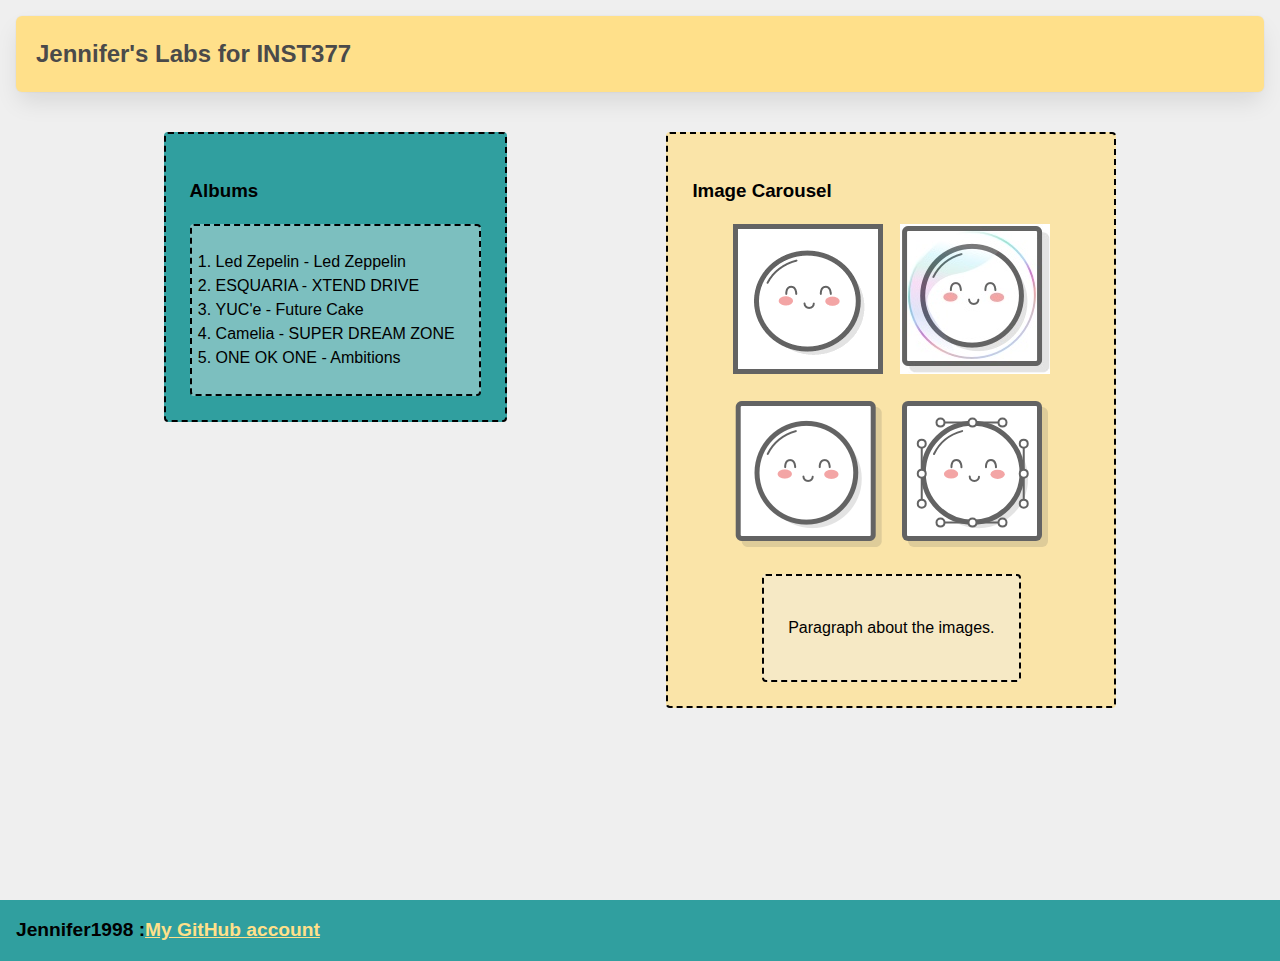
<file: client/lab_2/index.html>
<!-- Replace this with your complete HTML from Lab 1

Hook it up to CSS by including style.css in the <head> tag

Then add CSS class names to your HTML to make it look like the lab pictures.
For example: <div class="selector">

You should not need to edit the CSS to do this, only the HTML.

Don't forget to add an actual set of image descriptions to your image carousel. -->

<html lang="en">
<head>
  <meta charset="UTF-8">
  <meta http-equiv="X-UA-Compatible" content="IE=edge">
  <meta name="viewport" content="width=device-width, initial-scale=1.0">
  <title>Jennifer's Lab</title>
  <link rel="stylesheet" href="style.css">
</head>
<body>
  <div class="wrapper">
    <header class="header"><h1>Jennifer's Labs for INST377</h1></header>

    <div class="container">
      
      <div class="left_section box">
        <h3>Albums</h3>
        <ol class="box">
            <li> Led Zepelin - Led Zeppelin </li>
            <li> ESQUARIA - XTEND DRIVE </li>
            <li> YUC'e - Future Cake </li>
            <li>  Camelia - SUPER DREAM ZONE </li>
            <li> ONE OK ONE - Ambitions </li>
        </ol>
      </div>

      <div class="right_section box">
        <h3>Image Carousel</h3>
        <div class="grid">
          <img src="images/mochi.gif" alt="Mochi.gif">
          <img src="images/mochi.jpg" alt="Mochi.jpg">
          <!-- <p> -->
            <img src="images/mochi.png" alt="Mochi.png">
            <img src="images/mochi.svg" alt="Mochi.svg">
          <!-- </p> -->
        </div>
        <div class="box">
          <p>Paragraph about the images.</p>
        </div>
      </div>

    </div>

  </div>

  <footer class="footer">Jennifer1998 :<a href="https://github.com/Jennifer1998" target="_blank" rel="noopener noreferrer">My GitHub account</a></footer>
</body>
</html>
</file>
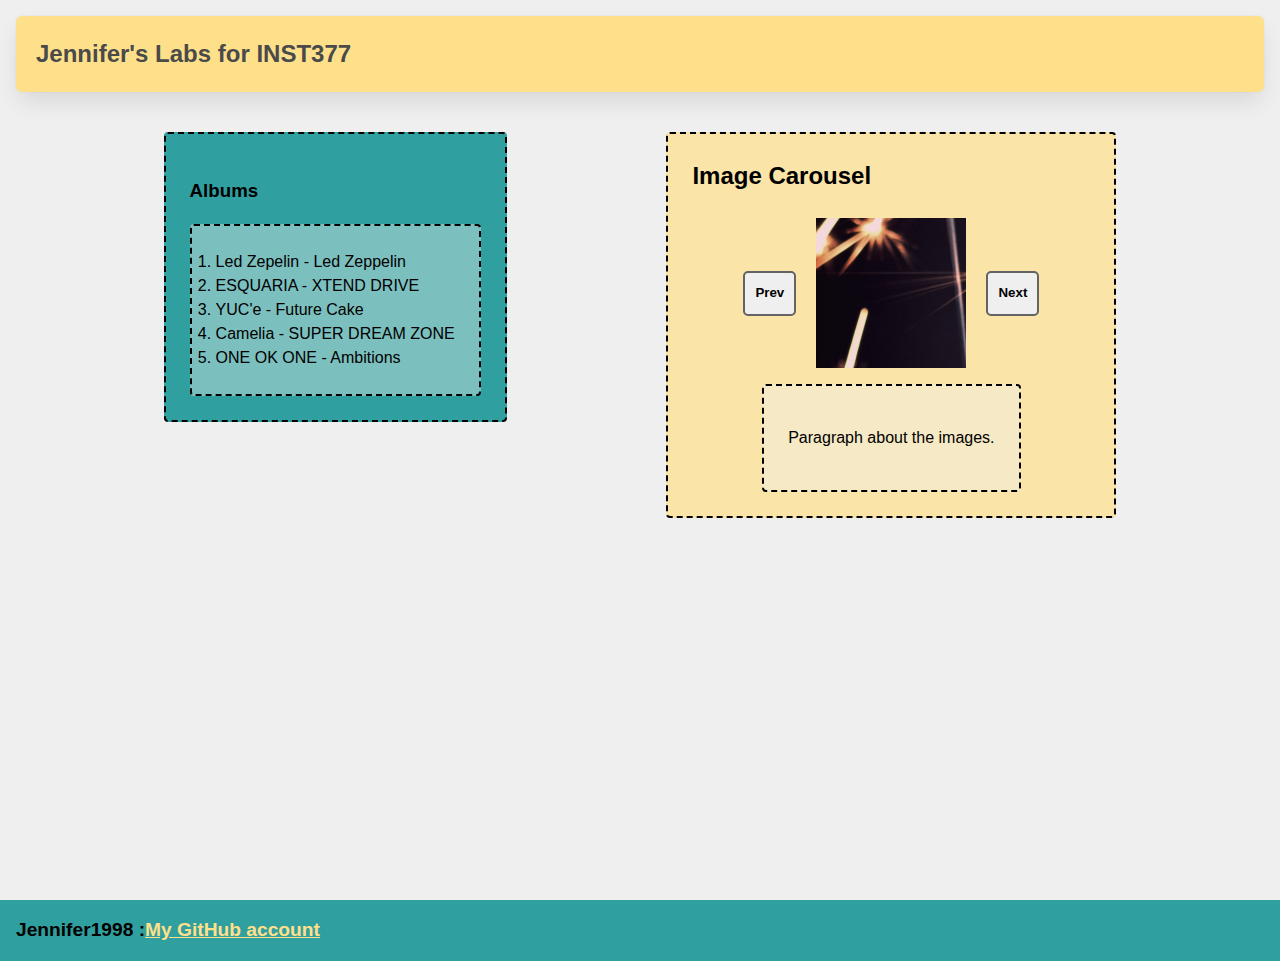
<file: client/lab_3/index.html>
<!--
    Replace this with your working code from Lab 2, and include:
    - The styles in this folder's `style.css`
    - The script in script.js, which should be included via a `<script src="script.js" >` call before your closing </body> tag 
-->

<html lang="en">
<head>
  <meta charset="UTF-8">
  <meta http-equiv="X-UA-Compatible" content="IE=edge">
  <meta name="viewport" content="width=device-width, initial-scale=1.0">
  <title>Jennifer's Lab</title>
  <link rel="stylesheet" href="style.css">
</head>
<body>
  <div class="wrapper">
    <header class="header"><h1>Jennifer's Labs for INST377</h1></header>

    <div class="container">
      
      <div class="left_section box">
        <h3>Albums</h3>
        <ol class="box">
            <li> Led Zepelin - Led Zeppelin </li>
            <li> ESQUARIA - XTEND DRIVE </li>
            <li> YUC'e - Future Cake </li>
            <li>  Camelia - SUPER DREAM ZONE </li>
            <li> ONE OK ONE - Ambitions </li>
        </ol>
      </div>

      <div class="right_section box">
        <h2>Image Carousel</h2>
        <div class="carousel">
            <button class="prev">Prev</button>
            <div class="slides">
                <div class="carousel_item visible"><img id="slide1" src="images/1.jpg" alt="Mochi.gif" ></div>
                <div class="carousel_item hidden"><img id="slide2" src="images/2.jpg" alt="Mochi.jpg" ></div>
                <div class="carousel_item hidden"><img id="slide3" src="images/3.jpg" alt="Mochi.png" ></div>
                <div class="carousel_item hidden"><img id="slide4" src="images/4.jpg" alt="Mochi.svg" ></div>
            </div>
            <button class="next">Next</button>
        </div>
        <div class="box">
          <p>Paragraph about the images.</p>
        </div>
      </div>

    </div>

  </div>

  <footer class="footer">Jennifer1998 :<a href="https://github.com/Jennifer1998" target="_blank" rel="noopener noreferrer">My GitHub account</a></footer>
  <script src="script.js"></script>
</body>
</html>
</file>
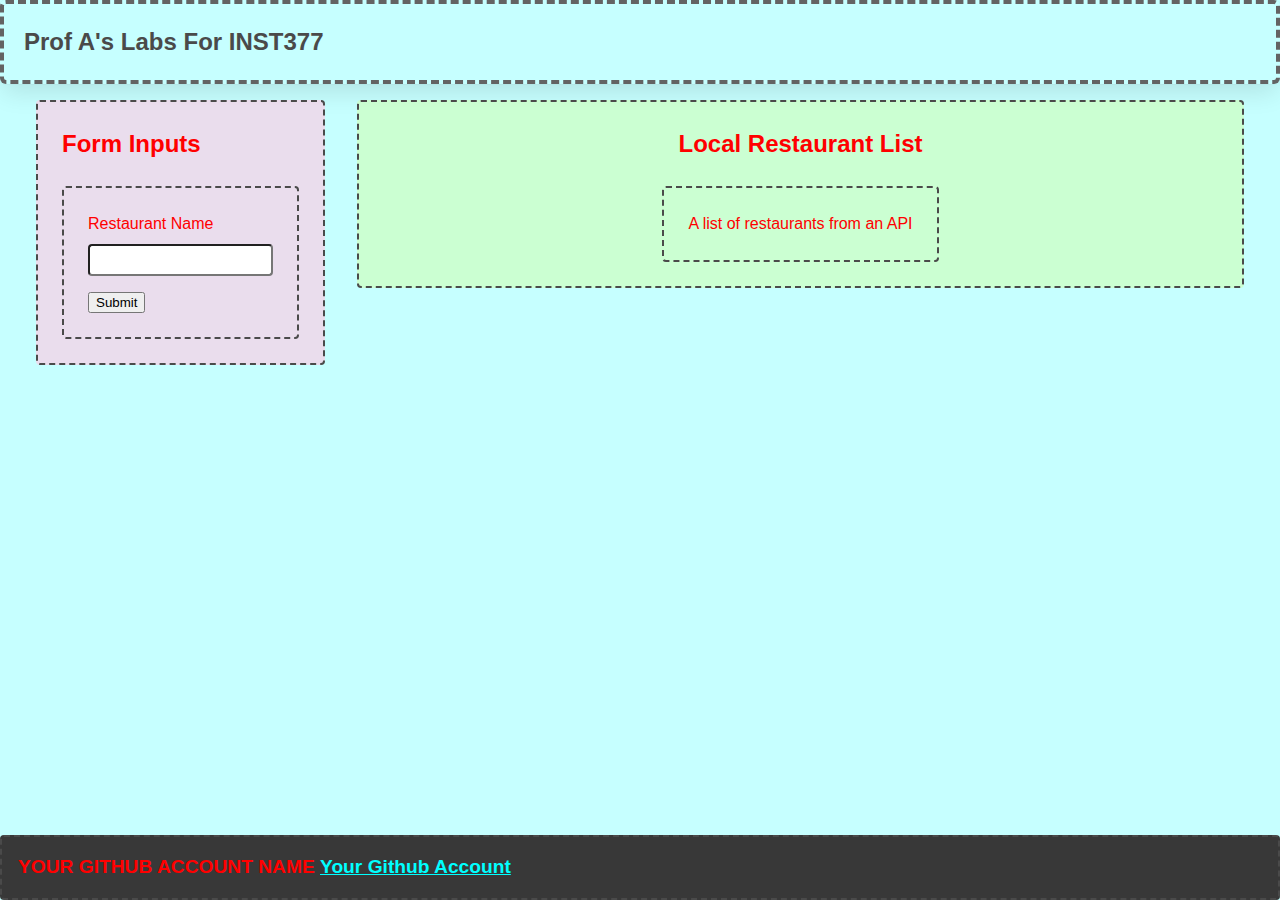
<file: client/lab_4/index.html>
<html lang="en">
  <head>
    <meta charset="UTF-8" />
    <meta http-equiv="X-UA-Compatible" content="IE=edge" />
    <meta name="viewport" content="width=device-width, initial-scale=1.0" />
    <title>Prof Alex's INST377 Labs</title>
    <link rel="stylesheet" href="style.css" />
  </head>
  <body>
    <div class="wrapper">
      <header class="header"><h1>Prof A's Labs For INST377</h1></header>
      <!-- wrapper -->
      <div class="container">
        <!-- container -->
        <div class="left_section box">
          <!-- left inputs -->
          <h2>Form Inputs</h2>
          <!-- THIS IS FOR LAB 5 -->
          <form action="/api" class="box">
            <div>
              <label for="resto">Restaurant Name</label>
              <input type="text" name="resto" id="resto">
            </div>
            <button type="submit">Submit</button>
          </form>
        </div>
        <div class="right_section box">
          <!-- right side -->
          <!-- images box -->
          <h2>Local Restaurant List</h2>

          <div class="box" id="restaurant_list">
            <!-- description box -->
            A list of restaurants from an API
          </div>
        </div>
      </div>
      <footer class="footer">
        YOUR GITHUB ACCOUNT NAME
        <a href="https://github.com/aleitch1">Your Github Account</a>
      </footer>
    </div>
    <!-- <script src="./script.js"></script> -->
  </body>
</html>
</file>
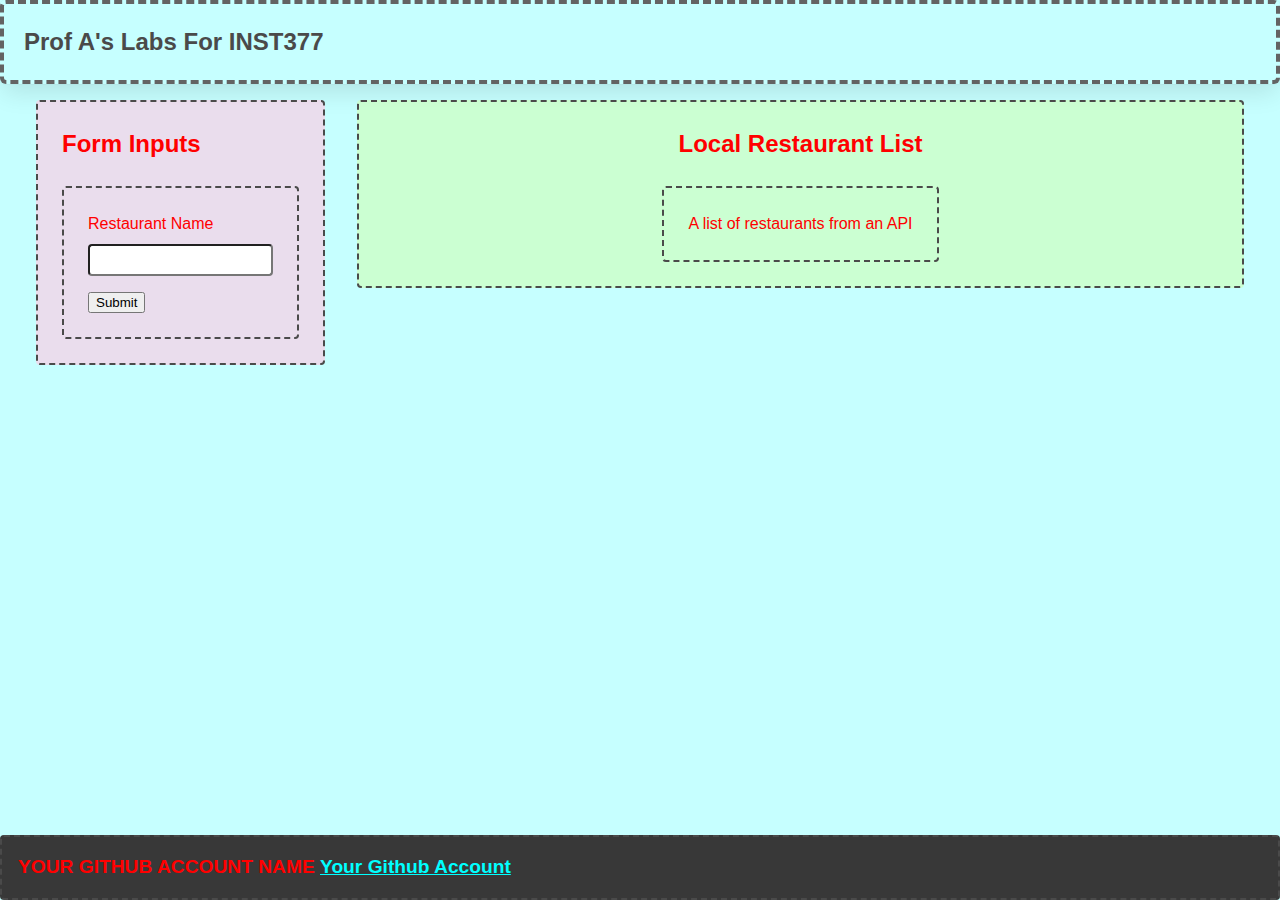
<file: client/lab_5/index.html>
<!-- Bring in your successful HTML/CSS from the Flexbox lab -->
<!-- Your page will need a form in it with an 'action' to /api and a single text field with an id/name of "resto" -->
<!-- If you open /routes/apiRoutes and go to line 38 you will find the server side answer to your request! -->

<!-- Temporarily unhook your script.js file from your main index file -->

<html lang="en">
  <head>
    <meta charset="UTF-8" />
    <meta http-equiv="X-UA-Compatible" content="IE=edge" />
    <meta name="viewport" content="width=device-width, initial-scale=1.0" />
    <title>Prof Alex's INST377 Labs</title>
    <link rel="stylesheet" href="style.css" />
  </head>
  <body>
    <div class="wrapper">
      <header class="header"><h1>Prof A's Labs For INST377</h1></header>
      <!-- wrapper -->
      <div class="container">
        <!-- container -->
        <div class="left_section box">
          <!-- left inputs -->
          <h2>Form Inputs</h2>
          <!-- THIS IS FOR LAB 5 -->
          <form action="/api" class="box main_form">
            <div>
              <label for="resto">Restaurant Name</label>
              <input type="text" name="resto" id="resto">
            </div>
            <button type="submit">Submit</button>
          </form>
        </div>
        <div class="right_section box">
          <!-- right side -->
          <!-- images box -->
          <h2>Local Restaurant List</h2>

          <div class="box" id="restaurant_list">
            <!-- description box -->
            A list of restaurants from an API
          </div>
        </div>
      </div>
      <footer class="footer">
        YOUR GITHUB ACCOUNT NAME
        <a href="https://github.com/aleitch1">Your Github Account</a>
      </footer>
    </div>
    <script src="./script.js"></script>
  </body>
</html>
</file>
<file: client/lab_2/style.css>
* {
  box-sizing: border-box;
}

/* 
  These rules apply to actual HTML elements with no labelling!
  So: they style the tags directly
*/

html {
  background-color: #fff;
  font-size: 16px;
  min-width: 300px;
  overflow-x: hidden;
  overflow-y: scroll;

  /* these are specific to different browsers */
  -moz-osx-font-smoothing: grayscale;
  -webkit-font-smoothing: antialiased;
  text-rendering: optimizeLegibility;
  -webkit-text-size-adjust: 100%;
  -moz-text-size-adjust: 100%;
  text-size-adjust: 100%;
}

body {
  margin: 0;
  padding: 0;

  font-family: ‘Segoe UI’, Candara, ‘Bitstream Vera Sans’, ‘DejaVu Sans’, ‘Bitsream Vera Sans’, ‘Trebuchet MS’, Verdana, ‘Verdana Ref’, sans-serif;
  font-weight: 400;
  line-height: 1.5;
  background-color: rgb(239, 239, 239);
}


a {
  display: inline-block;
  text-decoration: none;
}

h2 {
  margin:0;
  padding:0;
  padding-bottom:1.5rem;
}

form {
  accent-color: hsla(120, 100%, 50%, 0.482);
}

/*
  - These styles use 'class names'
  - You can apply them by using the 'class' attribute on your HTML
  - like this: <div class="wrapper">
  - note that the period vanishes there!
*/


.wrapper {
  min-height: 100vh;
  display: flex;
  flex-direction: column;
  margin: 0;
  flex: 1;
}

.container {
  margin: 0 20px;
  display: flex;
  justify-content: space-evenly;
  align-items: start;
  flex:1;
}

.header {
  padding-top: 1rem;
  padding-left: 1rem;
  padding-right: 1rem;
  padding-bottom: 1.5rem;
}


/*
  This rule implies that the H1 tag lives within another HTML tag
  It "inherits" some rules from the above
  Those rules won't apply to an h1 that's outside a block with the class of 'header'
*/

.header h1 {
  display: block;
  /* this will push other blocks out of the way */

  /* colors */
  background-color: #ffe08a;
  color: #4a4a4a;

  /* shapes */
  border-radius: 6px;
  font-size: 1.5rem;
  padding: 1.25rem;
  margin:0; /* removing the margin on h1 tags means the header pins to the top if we move it around */


  /* box-shadows are fancy */
  box-shadow: 0 0.5em 1em -0.125em rgb(10 10 10 / 10%), 0 0 0 1px rgb(10 10 10 / 2%);
}


/*
  Rules can be combined on a block to apply the 'cascade' in order
  So you can use two classnames in a single class attribute
  like: <div class="box section">

  Rules may combine in unexpected ways - remember that the LAST thing written in this file will have "priority"
  And will be what displays in your client
*/

.box {
  background-color: rgba(239, 239, 239, 0.40);
  border: 2px dashed;
  border-radius: 4px;

  width: fit-content;
  height:fit-content;
  padding: 1.5rem;
  margin: 0 auto;
}

.left_section {
  background-color: rgba(0, 139, 139, 0.8);
  flex: 0 1 auto;
  margin: 1rem;
  padding: 1.5rem;
}

.right_section {
  background-color: rgba(255, 224, 138, 0.7);
  flex: 1 2 auto;
  margin: 1rem;
  align-items: center;
  max-width: 450px;
  /* padding: 1.5rem; */
}

/*
  This block is actually dependent on the "container" block having a flex set on it
  and the "wrapper" block displaying as a flex column with a "vertical height" (vh) of 100.
  That serves to cram the footer to the bottom of the page.
*/

.footer {
  flex-shrink: 0;
  padding: 1rem;
  background-color: rgba(0, 139, 139, 0.8);
  font-size: 1.2rem;
  font-weight: 600;
  /* width: 100%;

  position:fixed;
  bottom:0;
  left:0; */
}

.footer a {
  color: rgba(255, 224, 138, 1);
  text-decoration: underline;
}

/*
  This is an example of a 'pseudoclass'
  In this instance, it says what to do if a mouse hovers over a link
  This is pretty desktop-specific, since there's no hover function on touchscreens
*/
.footer a:hover {
  /* Hue, saturation, luminosity, alpha */
  background-color: hsla(0, 0%, 90%, 0.15);
  /* red, green, blue, alpha */
  color: rgb(246, 169, 93);
  text-decoration: none;
}

.subtitle {
  color: rgba(0, 0, 0, 0.8);
  margin: 0px;
  margin-bottom: 5px;
}


/* Deploy this with images as direct "children" and the images should pop into shape */
.grid {
  display: flex;
  justify-content: space-evenly;
  flex-flow: wrap;
  width: 350px;
  height: 350px;
  margin: 0 auto;
}

.grid img {
  width: 150px;
  height: 150px;
}
</file>
<file: client/lab_3/style.css>
* {
  box-sizing: border-box;
}

/* 
  These rules apply to actual HTML elements with no labelling!
  So: they style the tags directly
*/

html {
  background-color: #fff;
  font-size: 16px;
  min-width: 300px;
  overflow-x: hidden;
  overflow-y: scroll;

  /* these are specific to different browsers */
  -moz-osx-font-smoothing: grayscale;
  -webkit-font-smoothing: antialiased;
  text-rendering: optimizeLegibility;
  -webkit-text-size-adjust: 100%;
  -moz-text-size-adjust: 100%;
  text-size-adjust: 100%;
}

body {
  margin: 0;
  padding: 0;

  font-family: ‘Segoe UI’, Candara, ‘Bitstream Vera Sans’, ‘DejaVu Sans’, ‘Bitsream Vera Sans’, ‘Trebuchet MS’, Verdana, ‘Verdana Ref’, sans-serif;
  font-weight: 400;
  line-height: 1.5;
  background-color: rgb(239, 239, 239);
}


a {
  display: inline-block;
  text-decoration: none;
}

h2 {
  margin:0;
  padding:0;
  padding-bottom:1.5rem;
}

form {
  accent-color: hsla(120, 100%, 50%, 0.482);
}

/*
  - These styles use 'class names'
  - You can apply them by using the 'class' attribute on your HTML
  - like this: <div class="wrapper">
  - note that the period vanishes there!
*/


.wrapper {
  min-height: 100vh;
  display: flex;
  flex-direction: column;
  margin: 0;
  flex: 1;
}

.container {
  margin: 0 20px;
  display: flex;
  justify-content: space-evenly;
  align-items: start;
  flex:1;
}

.header {
  padding-top: 1rem;
  padding-left: 1rem;
  padding-right: 1rem;
  padding-bottom: 1.5rem;
}


/*
  This rule implies that the H1 tag lives within another HTML tag
  It "inherits" some rules from the above
  Those rules won't apply to an h1 that's outside a block with the class of 'header'
*/

.header h1 {
  display: block;
  /* this will push other blocks out of the way */

  /* colors */
  background-color: #ffe08a;
  color: #4a4a4a;

  /* shapes */
  border-radius: 6px;
  font-size: 1.5rem;
  padding: 1.25rem;
  margin:0; /* removing the margin on h1 tags means the header pins to the top if we move */


  /* box-shadows are fancy */
  box-shadow: 0 0.5em 1em -0.125em rgb(10 10 10 / 10%), 0 0 0 1px rgb(10 10 10 / 2%);
}


/*
  Rules can be combined on a block to apply the 'cascade' in order
  So you can use two classnames in a single class attribute
  like: <div class="box section">

  Rules may combine in unexpected ways - remember that the LAST thing written in this file will have "priority"
  And will be what displays in your client
*/

.box {
  background-color: rgba(239, 239, 239, 0.40);
  border: 2px dashed;
  border-radius: 4px;

  width: fit-content;
  height:fit-content;
  padding: 1.5rem;
  margin: 0 auto;
}

.left_section {
  background-color: rgba(0, 139, 139, 0.8);
  flex: 0 1 auto;
  margin: 1rem;
  padding: 1.5rem;
}

.right_section {
  background-color: rgba(255, 224, 138, 0.7);
  flex: 1 2 auto;
  margin: 1rem;
  align-items: center;
  max-width: 450px;
}

/*
  This block is actually dependent on the "container" block having a flex set on it
  and the "wrapper" block displaying as a flex column with a "vertical height" (vh) of 100.
  That serves to cram the footer to the bottom of the page.
*/

.footer {
  flex-shrink: 0;
  padding: 1rem;
  background-color: rgba(0, 139, 139, 0.8);
  font-size: 1.2rem;
  font-weight: 600;
}

.footer a {
  color: rgba(255, 224, 138, 1);
  text-decoration: underline;
}

/*
  This is an example of a 'pseudoclass'
  In this instance, it says what to do if a mouse hovers over a link
  This is pretty desktop-specific, since there's no hover function on touchscreens
*/
.footer a:hover {
  /* Hue, saturation, luminosity, alpha */
  background-color: hsla(0, 0%, 90%, 0.15);
  /* red, green, blue, alpha */
  color: rgb(246, 169, 93);
  text-decoration: none;
}

.subtitle {
  color: rgba(0, 0, 0, 0.8);
  margin: 0px;
  margin-bottom: 5px;
}


/* Deploy this with images as direct "children" and the images should pop into shape */
.grid {
  display: flex;
  justify-content: space-evenly;
  flex-flow: wrap;
  width: 350px;
  height: 350px;
  margin: 0 auto;
}

.grid img {
  width: 150px;
  height: 150px;
}


/* Carousel */
div.carousel {
  max-width: 300px;
  overflow: hidden;
  text-align: center;
  display: flex;
  flex-direction: row;
  align-items: center;
  justify-content: space-between;
  margin: 0 auto;
  margin-bottom: 1rem;
}

.carousel .slides {
  display: flex;
  overflow-x: auto;
  scroll-snap-type: x mandatory;
  scroll-behavior: smooth;
  -webkit-overflow-scrolling: touch;

}

/* .carousel_item, */
.hidden {
  display: none;
}

.visible {
  display: block;
}

.carousel_item img {
  /* 
    Setting width, rather than max-width or min-width,
    means annoying pop-ins won't happen
    but it also means you need to format your images to be compatible
    or they will stretch weird

    - try a tall one and see what happens
    - change the height on a fixed image size and see what happens
    - now make sure that images are _always_ square
    - ... there's a reason crop tools are popular in image editors
   */
  width: 150px; 
}

.prev,
.next {
  border: none;
  margin: 2px;
  text-align: center;
  border-radius: 5px;
  font-weight: bold;
  height: 45px;
  padding: 10px;
  line-height: 0; /* This centers a button's text! */
  border: 2px solid rgb(99,99,99); /* shorthand for how to do a border */
}

.prev:focus,
.next:focus {
  margin: 0;
  border-color: red;
  /* Pick a good border colour and check out how it works with your buttons */
}

.prev:hover,
.next:hover {
  background-color: orange;
  /* Pick a good background colour for your hover pseudoclass */
}
</file>
<file: client/lab_4/style.css>
* {
  box-sizing: border-box;
}


html {
  background-color: #fff;
  font-size: 16px;
  min-width: 300px;
  overflow-x: hidden;
  overflow-y: scroll;

  /* these are specific to different browsers */
  -moz-osx-font-smoothing: grayscale;
  -webkit-font-smoothing: antialiased;
  text-rendering: optimizeLegibility;
  -webkit-text-size-adjust: 100%;
  -moz-text-size-adjust: 100%;
  text-size-adjust: 100%;
}

body {
  margin: 0;
  padding: 0;

  font-family: ‘Segoe UI’, Candara, ‘Bitstream Vera Sans’, ‘DejaVu Sans’, ‘Bitsream Vera Sans’, ‘Trebuchet MS’, Verdana, ‘Verdana Ref’, sans-serif;
  font-weight: 400;
  line-height: 1.5;
  background-color: rgb(198, 255, 255);
  color: red;
}

a {
  display: inline-block;
  text-decoration: none;
  color: blueviolet;
}

h2 {
  margin:0;
  padding:0;
  padding-bottom:1.5rem;
}

form {
  accent-color: hsla(120, 100%, 50%, 0.482);
}

.wrapper {
  min-height: 100vh;
  display: flex;
  flex-direction: column;
  margin: 0;
  flex: 1;
}

.container {
  margin: 0 20px;
  display: flex;
  justify-content: space-evenly;
  align-items: start;
  flex:1;
}


/*
  This rule implies that the H1 tag lives within another HTML tag
  It "inherits" some rules from the above
  Those rules won't apply to an h1 that's outside a block with the class of 'header'
*/

.header h1 {
  display: block;
  /* this will push other blocks out of the way */


  /* colors */
  /* background-color: #768a99; */
  color: #4a4a4a;
  border: 4px dashed rgb(99, 99, 99);

  /* shapes */
  border-radius: 6px;
  font-size: 1.5rem;
  padding: 1.25rem;
  margin:0; /* removing the margin on h1 tags means the header pins to the top if we move */


  /* box-shadows are fancy */
  box-shadow: 0 0.5em 1em -0.125em rgb(10 10 10 / 10%), 0 0 0 1px rgb(10 10 10 / 2%);
}


/*
  Rules can be combined on a block to apply the 'cascade' in order
  So you can use two classnames in a single class attribute
  like: <div class="box section">

  Rules may combine in unexpected ways - remember that the LAST thing written in this file will have "priority"
  And will be what displays in your client
*/

.box {
  border: 2px dashed;
  border-radius: 4px;
  border-color: #4a4a4a;

  width: fit-content;
  height:fit-content;
  padding: 1.5rem;
  margin: 0 auto;
}

.left_section {
  background-color: rgba(243, 213, 233, 0.8);
  flex: 0 1 auto;
  margin: 1rem;
  padding: 1.5rem;
}

.right_section {
  background-color: rgba(205, 255, 191, 0.7);
  flex: 1 2 auto;
  display: flex;
  flex-direction: column;
  margin: 1rem;
  align-items: center;
}

/*
  This block is actually dependent on the "container" block having a flex set on it
  and the "wrapper" block displaying as a flex column with a "vertical height" (vh) of 100.
  That serves to cram the footer to the bottom of the page.
*/


/*
  This is an example of a 'pseudoclass'
  In this instance, it says what to do if a mouse hovers over a link
  This is pretty desktop-specific, since there's no hover function on touchscreens
*/
.footer a:hover {
  /* Hue, saturation, luminosity, alpha */
  background-color: hsla(0, 0%, 90%, 0.15);
  /* red, green, blue, alpha */
  color: rgb(246, 169, 93);
  text-decoration: none;
}

.subtitle {
  color: rgba(0, 0, 0, 0.8);
  margin: 0px;
  margin-bottom: 5px;
}

.footer {
  border: 2px dashed;
  border-radius: 4px;
  border-color: #4a4a4a;
  background-color: #383838;

  flex-shrink: 0;
  padding: 1rem;

  font-size: 1.2rem;
  font-weight: 600;
}

.footer a {
  text-decoration: underline;
  color: aqua;
}

/*
  This is an example of a 'pseudoclass'
  In this instance, it says what to do if a mouse hovers over a link
  This is pretty desktop-specific, since there's no hover function on touchscreens
*/
.footer a:hover {
  /* Hue, saturation, luminosity, alpha */
  background-color: hsla(0, 0%, 90%, 0.15);
  /* red, green, blue, alpha */
  text-decoration: none;
}

.subtitle {
  color: rgba(0, 0, 0, 0.8);
  margin: 0px;
  margin-bottom: 5px;
}


/*
Form Styles
*/

form input {
    /* This is a hack to make sure our boxes line up with one another nicely */
    width: 100%;
    width: -moz-available;          /* WebKit-based browsers will ignore this. */
    width: -webkit-fill-available;  /* Mozilla-based browsers will ignore this. */
    width: fill-available;

    /* here we are setting white space correctly */
    margin-bottom: 1rem;
    height: 2rem;
    border-radius: 4px;
  }

  form label {
    width: 100%;
    width: -moz-available;          /* WebKit-based browsers will ignore this. */
    width: -webkit-fill-available;  /* Mozilla-based browsers will ignore this. */
    width: fill-available;
    align-items: flex-start;

    display: block; /* this turns the label text into a box we can set margins on */
    margin-bottom: 0.5rem;
  }

/* How To Write A Media Query For Small Screens */

@media only screen and (max-width: 736px){
    /* Rules in here will only apply when a screen is the correct size */
    /* check it out by using your developer tools to shrink your screen-size */
    .container {
      flex-direction: column;
    }

    .left_section {
      flex: 1 1 auto;
    }
    
    .right_section {
      flex: 1 1 auto;
      justify-content: flex-start;
    }
    .box {
      width: 100%;
      width: -moz-available;          /* WebKit-based browsers will ignore this. */
      width: -webkit-fill-available;  /* Mozilla-based browsers will ignore this. */
      width: fill-available; 
      align-items: flex-start;
    }
    
    
    
}
</file>
<file: client/lab_5/style.css>
/* CSS instructions for Lab 5 */
/* Bring in your successful CSS from week 4 */
/* In your #map rule, set map to display:none; to temporarily hide your map box */

* {
    box-sizing: border-box;
  }
  
  
  html {
    background-color: #fff;
    font-size: 16px;
    min-width: 300px;
    overflow-x: hidden;
    overflow-y: scroll;
  
    /* these are specific to different browsers */
    -moz-osx-font-smoothing: grayscale;
    -webkit-font-smoothing: antialiased;
    text-rendering: optimizeLegibility;
    -webkit-text-size-adjust: 100%;
    -moz-text-size-adjust: 100%;
    text-size-adjust: 100%;
  }
  
  body {
    margin: 0;
    padding: 0;
  
    font-family: ‘Segoe UI’, Candara, ‘Bitstream Vera Sans’, ‘DejaVu Sans’, ‘Bitsream Vera Sans’, ‘Trebuchet MS’, Verdana, ‘Verdana Ref’, sans-serif;
    font-weight: 400;
    line-height: 1.5;
    background-color: rgb(198, 255, 255);
    color: red;
  }
  
  a {
    display: inline-block;
    text-decoration: none;
    color: blueviolet;
  }
  
  h2 {
    margin:0;
    padding:0;
    padding-bottom:1.5rem;
  }
  
  form {
    accent-color: hsla(120, 100%, 50%, 0.482);
  }
  
  .wrapper {
    min-height: 100vh;
    display: flex;
    flex-direction: column;
    margin: 0;
    flex: 1;
  }
  
  .container {
    margin: 0 20px;
    display: flex;
    justify-content: space-evenly;
    align-items: start;
    flex:1;
  }
  
  
  /*
    This rule implies that the H1 tag lives within another HTML tag
    It "inherits" some rules from the above
    Those rules won't apply to an h1 that's outside a block with the class of 'header'
  */
  
  .header h1 {
    display: block;
    /* this will push other blocks out of the way */
  
  
    /* colors */
    /* background-color: #768a99; */
    color: #4a4a4a;
    border: 4px dashed rgb(99, 99, 99);
  
    /* shapes */
    border-radius: 6px;
    font-size: 1.5rem;
    padding: 1.25rem;
    margin:0; /* removing the margin on h1 tags means the header pins to the top if we move */
  
  
    /* box-shadows are fancy */
    box-shadow: 0 0.5em 1em -0.125em rgb(10 10 10 / 10%), 0 0 0 1px rgb(10 10 10 / 2%);
  }
  
.box {
    border: 2px dashed;
    border-radius: 4px;
    border-color: #4a4a4a;
  
    width: fit-content;
    height:fit-content;
    padding: 1.5rem;
    margin: 0 auto;
  }
  
  .left_section {
    background-color: rgba(243, 213, 233, 0.8);
    flex: 0 1 auto;
    margin: 1rem;
    padding: 1.5rem;
  }
  
  .right_section {
    background-color: rgba(205, 255, 191, 0.7);
    flex: 1 2 auto;
    display: flex;
    flex-direction: column;
    margin: 1rem;
    align-items: center;
  }
  
  /*
    This block is actually dependent on the "container" block having a flex set on it
    and the "wrapper" block displaying as a flex column with a "vertical height" (vh) of 100.
    That serves to cram the footer to the bottom of the page.
  */
  
  
  /*
    This is an example of a 'pseudoclass'
    In this instance, it says what to do if a mouse hovers over a link
    This is pretty desktop-specific, since there's no hover function on touchscreens
  */
  .footer a:hover {
    /* Hue, saturation, luminosity, alpha */
    background-color: hsla(0, 0%, 90%, 0.15);
    /* red, green, blue, alpha */
    color: rgb(246, 169, 93);
    text-decoration: none;
  }
  
  .subtitle {
    color: rgba(0, 0, 0, 0.8);
    margin: 0px;
    margin-bottom: 5px;
  }
  
  .footer {
    border: 2px dashed;
    border-radius: 4px;
    border-color: #4a4a4a;
    background-color: #383838;
  
    flex-shrink: 0;
    padding: 1rem;
  
    font-size: 1.2rem;
    font-weight: 600;
  }
  
  .footer a {
    text-decoration: underline;
    color: aqua;
  }
  
  /*
    This is an example of a 'pseudoclass'
    In this instance, it says what to do if a mouse hovers over a link
    This is pretty desktop-specific, since there's no hover function on touchscreens
  */
  .footer a:hover {
    /* Hue, saturation, luminosity, alpha */
    background-color: hsla(0, 0%, 90%, 0.15);
    /* red, green, blue, alpha */
    text-decoration: none;
  }
  
  .subtitle {
    color: rgba(0, 0, 0, 0.8);
    margin: 0px;
    margin-bottom: 5px;
  }
  
  
  /*
  Form Styles
  */
  
  form input {
      /* This is a hack to make sure our boxes line up with one another nicely */
      width: 100%;
      width: -moz-available;          /* WebKit-based browsers will ignore this. */
      width: -webkit-fill-available;  /* Mozilla-based browsers will ignore this. */
      width: fill-available;
  
      /* here we are setting white space correctly */
      margin-bottom: 1rem;
      height: 2rem;
      border-radius: 4px;
    }
  
    form label {
      width: 100%;
      width: -moz-available;          /* WebKit-based browsers will ignore this. */
      width: -webkit-fill-available;  /* Mozilla-based browsers will ignore this. */
      width: fill-available;
      align-items: flex-start;
  
      display: block; /* this turns the label text into a box we can set margins on */
      margin-bottom: 0.5rem;
    }
  
  /* How To Write A Media Query For Small Screens */
  
  @media only screen and (max-width: 736px){
      /* Rules in here will only apply when a screen is the correct size */
      /* check it out by using your developer tools to shrink your screen-size */
      .container {
        flex-direction: column;
      }
  
      .left_section {
        flex: 1 1 auto;
      }
      
      .right_section {
        flex: 1 1 auto;
        justify-content: flex-start;
      }
      .box {
        width: 100%;
        width: -moz-available;          /* WebKit-based browsers will ignore this. */
        width: -webkit-fill-available;  /* Mozilla-based browsers will ignore this. */
        width: fill-available; 
        align-items: flex-start;
      }   
  }
</file>
